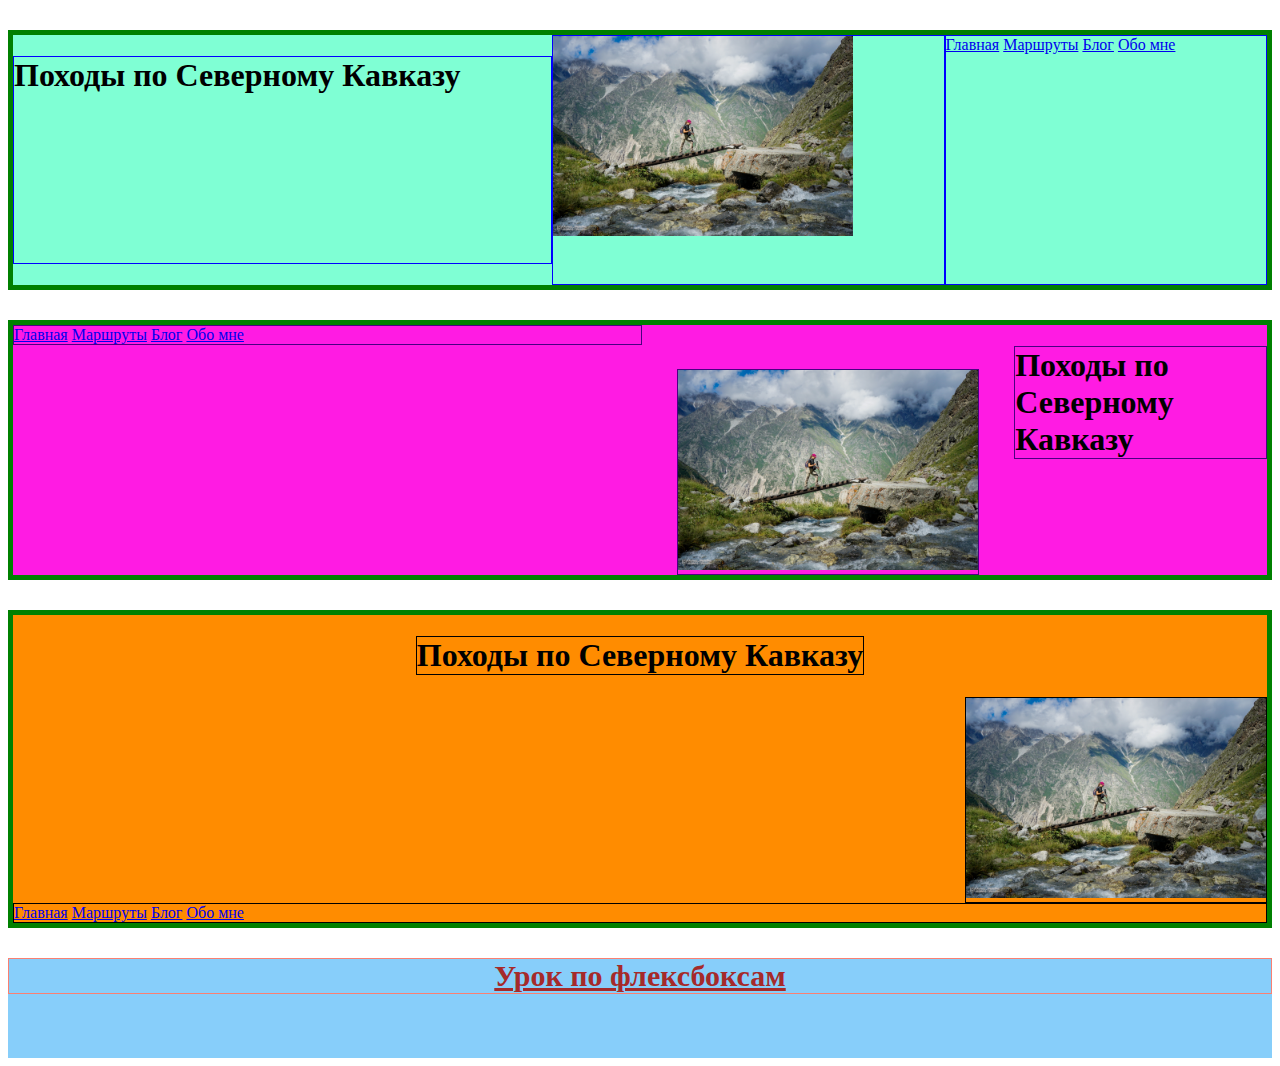
<file: index.html>
<!DOCTYPE html>
<html lang="en">

<head>
    <meta charset="UTF-8">
    <meta http-equiv="X-UA-Compatible" content="IE=edge">
    <meta name="viewport" content="width=device-width, initial-scale=1.0">
    <title>Stepic</title>
    <link rel="stylesheet" href="style.css">
</head>

<body>


    <div class="container">
        <h1>Походы по Северному Кавказу</h1>

        <div class="logo">
            <img src="img/DSC00250.jpg" alt="">
        </div>

        <div class="menu">
            <a href="index.html">Главная</a>
            <a href="index.html">Маршруты</a>
            <a href="index.html">Блог</a>
            <a href="index.html">Обо мне</a>
        </div>
    </div>

    <div class="container1">
        <h1>Походы по Северному Кавказу</h1>

        <div class="logo1">
            <img src="img/DSC00250.jpg" alt="">
        </div>

        <div class="menu1">
            <a href="index.html">Главная</a>
            <a href="index.html">Маршруты</a>
            <a href="index.html">Блог</a>
            <a href="index.html">Обо мне</a>
        </div>
    </div>

    <div class="container2">
        <h1>Походы по Северному Кавказу</h1>

        <div class="logo2">
            <img src="img/DSC00250.jpg" alt="">
        </div>

        <div class="menu2">
            <a href="index.html">Главная</a>
            <a href="index.html">Маршруты</a>
            <a href="index.html">Блог</a>
            <a href="index.html">Обо мне</a>
        </div>
    </div>

    <div class="flexbox">
        <a href="flexbox.html">Урок по флексбоксам</a>
    </div>
</body>

</html>
</file>
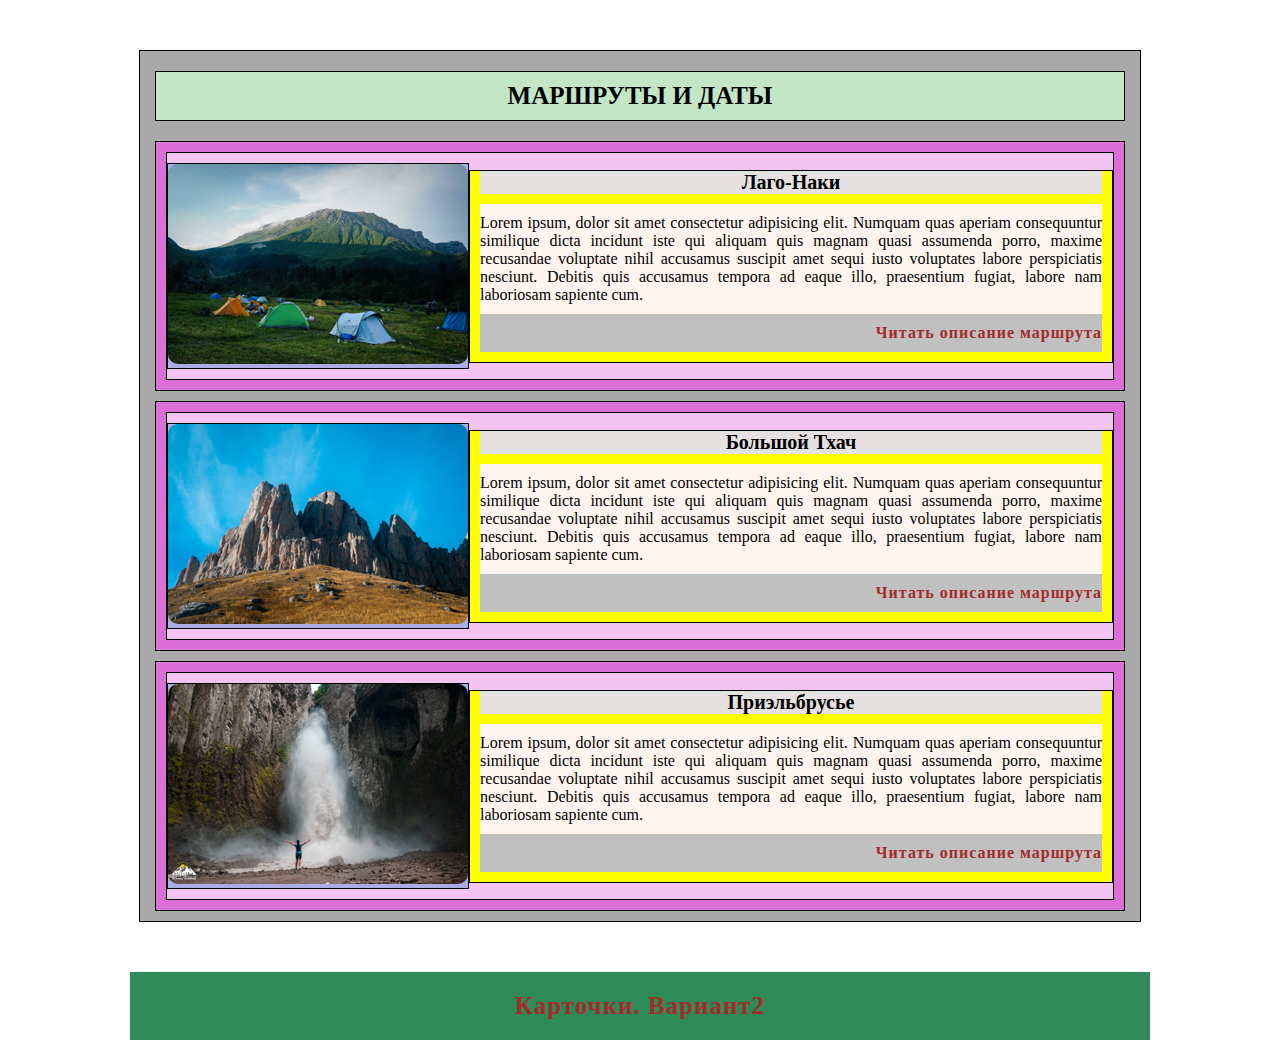
<file: card.html>
<!DOCTYPE html>
<html lang="en">

<head>
    <meta charset="UTF-8">
    <meta http-equiv="X-UA-Compatible" content="IE=edge">
    <meta name="viewport" content="width=device-width, initial-scale=1.0">
    <link rel="stylesheet" href="card.css">
    <title>Card</title>
</head>

<body>
    <div class="wrapper">
        <div class="title">Маршруты и даты</div>
        <div class="flex_container">
            <div class="card">
                <div class="card_img">
                    <img src="img/DSC03990.jpg" alt="">
                </div>
            <div class="description">
                <div class="title_card">Лаго-Наки</div>
                <div class="title_text">Lorem ipsum, dolor sit amet consectetur adipisicing elit. Numquam quas aperiam
                    consequuntur similique dicta incidunt iste qui aliquam quis magnam quasi assumenda porro, maxime
                    recusandae voluptate nihil accusamus suscipit amet sequi iusto voluptates labore perspiciatis
                    nesciunt. Debitis quis accusamus tempora ad eaque illo, praesentium fugiat, labore nam laboriosam
                    sapiente cum.</div>
                <div class="title_a">
                    <a href="#">Читать описание маршрута</a>
                </div>
            </div>
        </div>
    </div>

    <div class="flex_container">
        <div class="card">
            <div class="card_img">
                <img src="img/DSC05121.jpg" alt="">
            </div>
            <div class="description">
                <div class="title_card">Большой Тхач</div>
                <div class="title_text">Lorem ipsum, dolor sit amet consectetur adipisicing elit. Numquam quas aperiam
                    consequuntur similique dicta incidunt iste qui aliquam quis magnam quasi assumenda porro, maxime
                    recusandae voluptate nihil accusamus suscipit amet sequi iusto voluptates labore perspiciatis
                    nesciunt. Debitis quis accusamus tempora ad eaque illo, praesentium fugiat, labore nam laboriosam
                    sapiente cum.</div>
                <div class="title_a">
                    <a href="#">Читать описание маршрута</a>
                </div>
            </div>
        </div>
    </div>

    <div class="flex_container">
        <div class="card">
            <div class="card_img">
                <img src="img/DSC07059.jpg" alt="">
            </div>
            <div class="description">
                <div class="title_card">Приэльбрусье</div>
                <div class="title_text">Lorem ipsum, dolor sit amet consectetur adipisicing elit. Numquam quas aperiam
                    consequuntur similique dicta incidunt iste qui aliquam quis magnam quasi assumenda porro, maxime
                    recusandae voluptate nihil accusamus suscipit amet sequi iusto voluptates labore perspiciatis
                    nesciunt. Debitis quis accusamus tempora ad eaque illo, praesentium fugiat, labore nam laboriosam
                    sapiente cum.</div>
                <div class="title_a">
                    <a href="#">Читать описание маршрута</a>
                </div>
            </div>
        </div>
    </div>

    </div>

    <div class="card_a">
        <a href="card2.html">Карточки. Вариант2</a>
    </div>
</body>

</html>
</file>
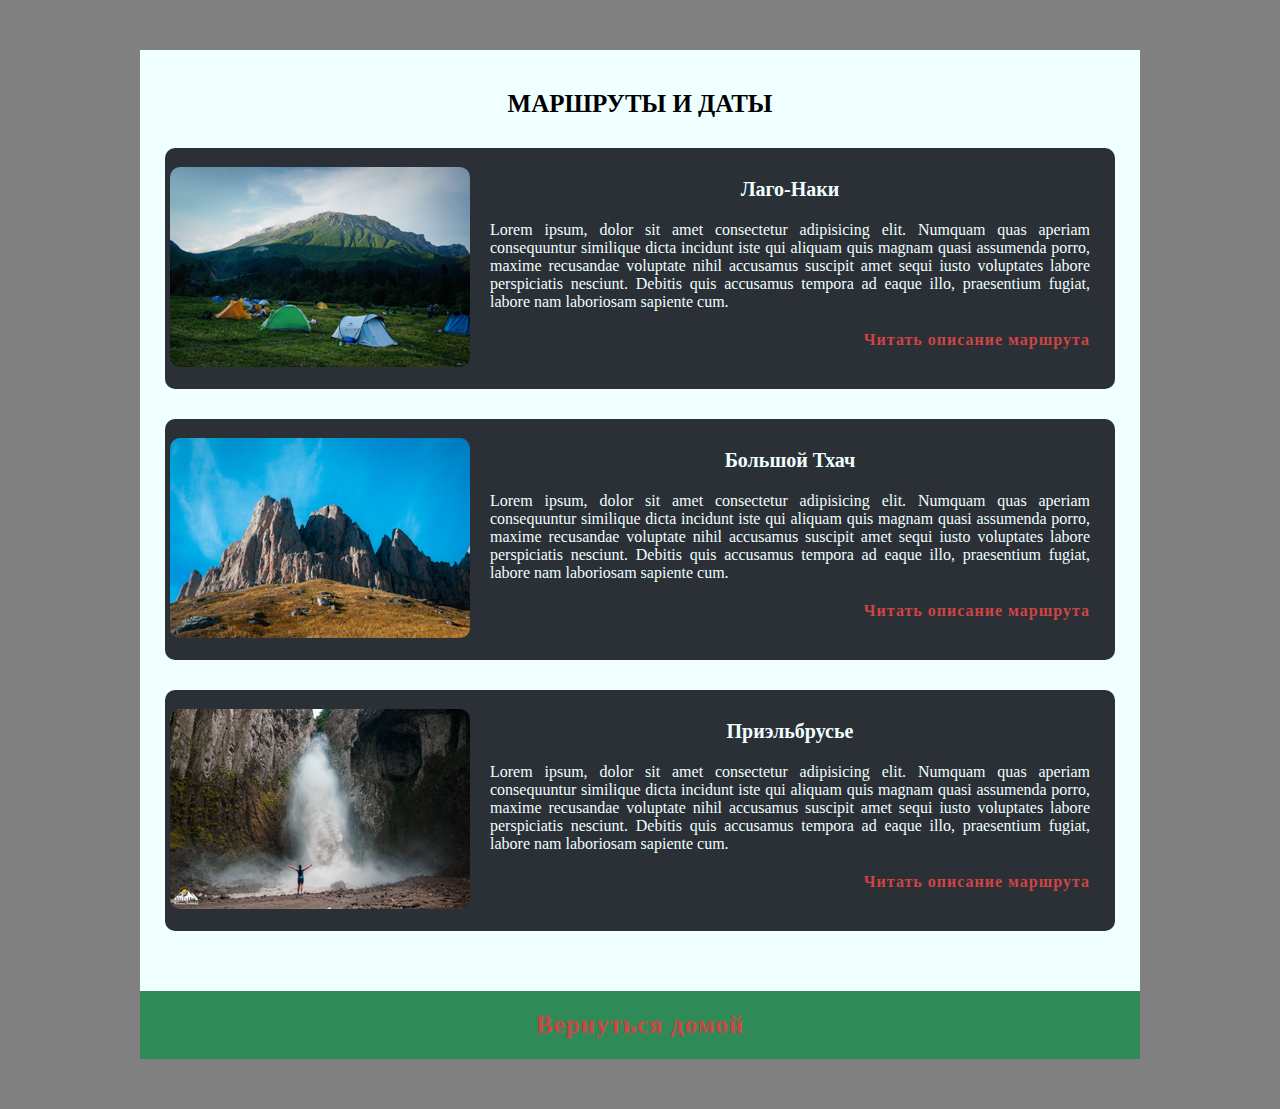
<file: card2.html>
<!DOCTYPE html>
<html lang="en">
<head>
    <meta charset="UTF-8">
    <meta http-equiv="X-UA-Compatible" content="IE=edge">
    <meta name="viewport" content="width=device-width, initial-scale=1.0">
    <title>Card2</title>
    <link rel="stylesheet" href="card2.css">
</head>

<body>
    <div class="wrapper">
        <div class="title">Маршруты и даты</div>
        <div class="flex_container">
            <div class="card">
                <div class="card_img">
                    <img src="img/DSC03990.jpg" alt="">
                </div>
            <div class="description">
                <div class="title_card">Лаго-Наки</div>
                <div class="title_text">Lorem ipsum, dolor sit amet consectetur adipisicing elit. Numquam quas aperiam
                    consequuntur similique dicta incidunt iste qui aliquam quis magnam quasi assumenda porro, maxime
                    recusandae voluptate nihil accusamus suscipit amet sequi iusto voluptates labore perspiciatis
                    nesciunt. Debitis quis accusamus tempora ad eaque illo, praesentium fugiat, labore nam laboriosam
                    sapiente cum.</div>
                <div class="title_a">
                    <a href="#">Читать описание маршрута</a>
                </div>
            </div>
        </div>
    </div>

    <div class="flex_container">
        <div class="card">
            <div class="card_img">
                <img src="img/DSC05121.jpg" alt="">
            </div>
            <div class="description">
                <div class="title_card">Большой Тхач</div>
                <div class="title_text">Lorem ipsum, dolor sit amet consectetur adipisicing elit. Numquam quas aperiam
                    consequuntur similique dicta incidunt iste qui aliquam quis magnam quasi assumenda porro, maxime
                    recusandae voluptate nihil accusamus suscipit amet sequi iusto voluptates labore perspiciatis
                    nesciunt. Debitis quis accusamus tempora ad eaque illo, praesentium fugiat, labore nam laboriosam
                    sapiente cum.</div>
                <div class="title_a">
                    <a href="#">Читать описание маршрута</a>
                </div>
            </div>
        </div>
    </div>

    <div class="flex_container" id="child">
        <div class="card">
            <div class="card_img">
                <img src="img/DSC07059.jpg" alt="">
            </div>
            <div class="description">
                <div class="title_card">Приэльбрусье</div>
                <div class="title_text">Lorem ipsum, dolor sit amet consectetur adipisicing elit. Numquam quas aperiam
                    consequuntur similique dicta incidunt iste qui aliquam quis magnam quasi assumenda porro, maxime
                    recusandae voluptate nihil accusamus suscipit amet sequi iusto voluptates labore perspiciatis
                    nesciunt. Debitis quis accusamus tempora ad eaque illo, praesentium fugiat, labore nam laboriosam
                    sapiente cum.</div>
                <div class="title_a">
                    <a href="#">Читать описание маршрута</a>
                </div>
            </div>
        </div>
    </div>

    <div class="card_a">
        <a href="index.html" target="_blank">Вернуться домой</a>
    </div>

</body>
</html>
</file>
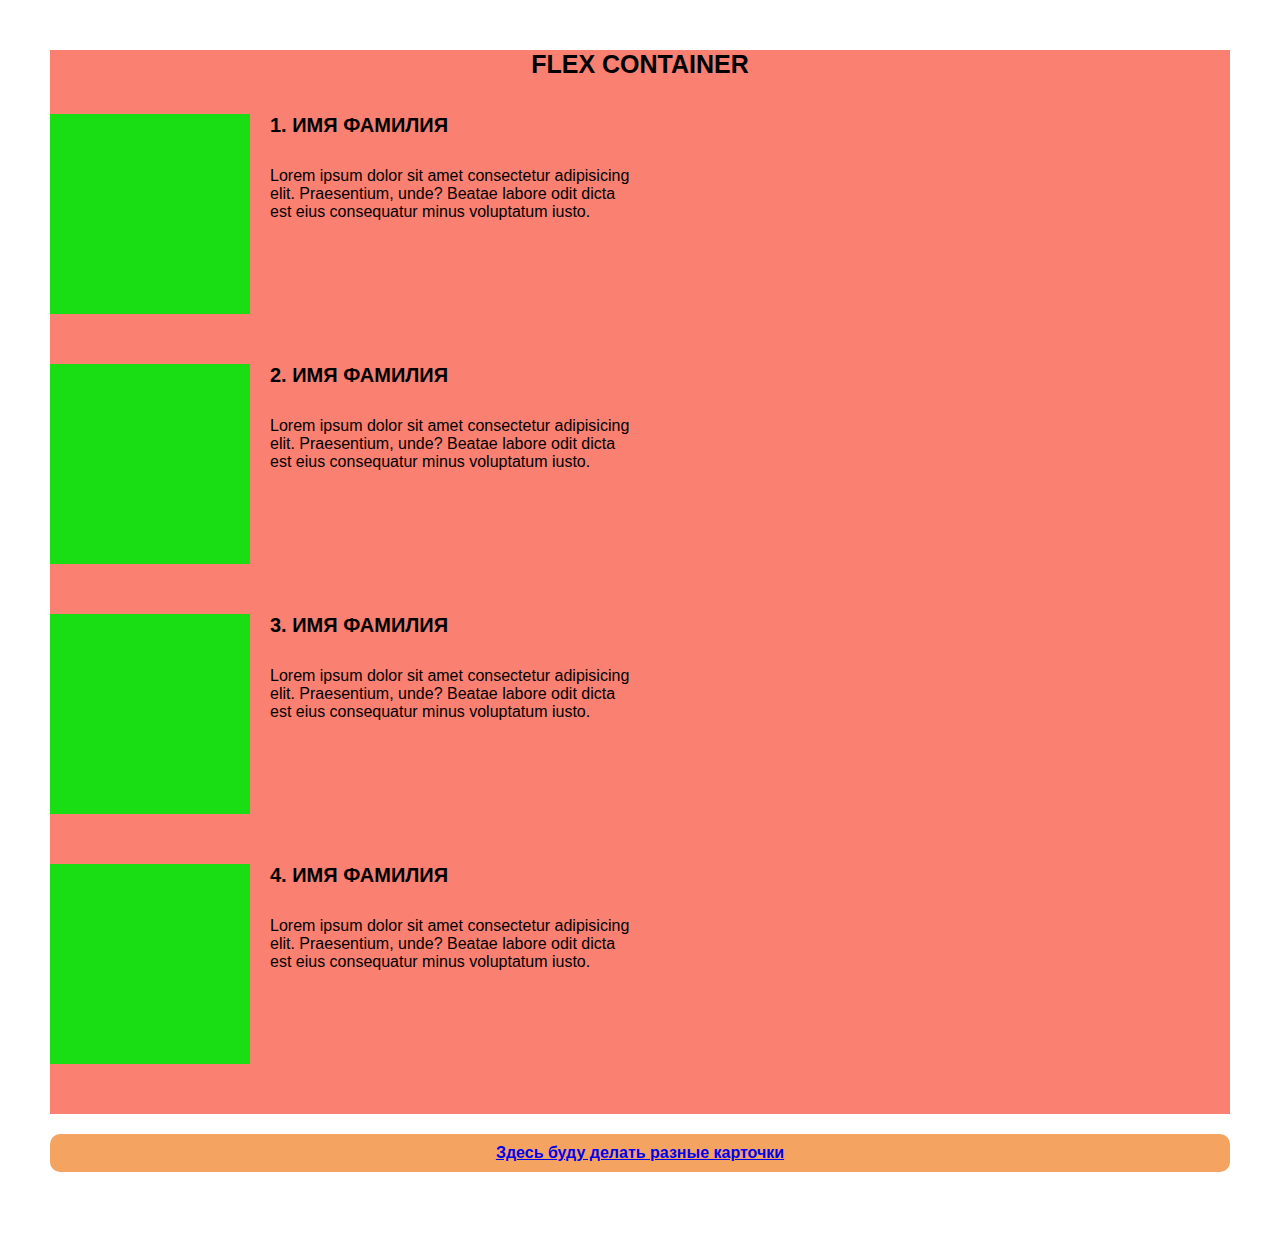
<file: flexbox.html>
<!DOCTYPE html>
<html lang="en">

<head>
    <meta charset="UTF-8">
    <meta http-equiv="X-UA-Compatible" content="IE=edge">
    <meta name="viewport" content="width=device-width, initial-scale=1.0">
    <title>Flexbox</title>
    <link rel="stylesheet" href="flexbox.css">
</head>

<body>
    <div class="wrapper">
        <div class="title">Flex Container</div>
        <div class="flex_container">
            <div class="flex_element">
                <div class="avatar"></div>
                <div class="description">
                    <div class="desc_title">1. Имя Фамилия</div>
                    <div class="desc_text">Lorem ipsum dolor sit amet consectetur adipisicing elit.
                        Praesentium, unde? Beatae labore odit dicta est eius consequatur minus voluptatum iusto.</div>
                </div>
            </div>

            <div class="flex_container">
                <div class="flex_element">
                    <div class="avatar"></div>
                    <div class="description">
                        <div class="desc_title">2. Имя Фамилия</div>
                        <div class="desc_text">Lorem ipsum dolor sit amet consectetur adipisicing elit.
                            Praesentium, unde? Beatae labore odit dicta est eius consequatur minus voluptatum iusto.
                        </div>
                    </div>
                </div>
            </div>

            <div class="flex_container">
                <div class="flex_element">
                    <div class="avatar"></div>
                    <div class="description">
                        <div class="desc_title">3. Имя Фамилия</div>
                        <div class="desc_text">Lorem ipsum dolor sit amet consectetur adipisicing elit.
                            Praesentium, unde? Beatae labore odit dicta est eius consequatur minus voluptatum iusto.
                        </div>
                    </div>
                </div>
            </div>

            <div class="flex_container">
                <div class="flex_element">
                    <div class="avatar"></div>
                    <div class="description">
                        <div class="desc_title">4. Имя Фамилия</div>
                        <div class="desc_text">Lorem ipsum dolor sit amet consectetur adipisicing elit.
                            Praesentium, unde? Beatae labore odit dicta est eius consequatur minus voluptatum iusto.
                        </div>
                    </div>
                </div>
            </div>
        </div>
    </div>

    <div class="card">
        <a href="card.html">Здесь буду делать разные карточки</a>
    </div>
</body>

</html>
</file>
<file: style.css>
img {
    width: 300px;
    
}

.container {
    /* задаю цвет всему контейнеру */
    background: aquamarine;
    /* контейнер по центру сверху и снизу по 50px */
    margin: 30px auto ;
    border: 5px solid green;
    /* располагаем элементы в линию */
    display: flex;
    /* располагаем флекс-элемнты по центру */
    justify-content: center;
    /* задаем высоту всему контейнеру */
    height: 250px;
    /* выравниваем флекс элементы внутри контейнера в перпендикулярном направлении
    Двигаем блоки внутри родительского контейнера*/
    /* align-items:center; */
    /* перенос элементов на новую строку при уменьшении ширины экрана */
    /* flex-wrap: wrap; */
    /* задает направление осей в контейнере */
    /* flex-direction: column; */

  
}
.container h1 {
    background: aquamarine;
    border: 1px solid blue;
    /* разрешаю элементу вытягиваться по всему сводобному пространству */
    flex-grow: 1;
    /* при сужении контейнера указываю как себя вести
    по умолчанию стоит 1 */
    flex-shrink: 0;
}

.menu {
    background: aquamarine;
    border: 1px solid blue;
     /* разрешаю элементу вытягиваться по всему сводобному пространству
     по умолчанию стоит 0 */
    flex-grow: 1;
    
}

.logo {
    background: aquamarine;
    border: 1px solid blue;
     /* разрешаю элементу вытягиваться по всему сводобному пространству */
    flex-grow: 1;
}







.container1 {
    background: rgb(255,27, 227);
    /* задаю высоту контейнера */
    height: 250px;
    display: block;
    border: 5px solid green;
    display: flex;
    /* флекс элементы распределились по ширине контейнера */
    justify-content: space-between;
    align-items: center;
    /* располагаем элемнты в столбик */
    /* flex-direction: column; */
    /* flex-shrink: 0; */
}


.container1 h1 {
    background: rgb(255,27, 227);
    border: 1px solid indigo;
    /* меняем последовательность флекс-элементов */
    order: 3;
    flex-basis: 20%;
    /* раполагаем элент между 2мя элентами */
    align-self: baseline;
    
}

.menu1 {
    background: rgb(255,27, 227);
    border: 1px solid indigo;
    order: 1;
    /* элемент занял 50% от родительского блока */
    flex-basis: 50%;
    /* прижимаем элемент к верху контейнера */
    align-self: flex-start;
    
}

.logo1 {
    background: rgb(255,27, 227);
    border: 1px solid indigo;
    order: 2;
    /* Прижимаем элемент к низу контейнера */
    align-self: flex-end;
}




.container2 {
    /* не задаю высоту в этом контейнере */
    background: darkorange;
    margin: 30px auto;
    border: 5px solid green;
    /* height: 200px; */
    display: flex;
    /* разместили элементы в колонку поменяли расположение с конца */
    flex-direction: column;
    /* задали значение в конуе контейнера */
    align-items: flex-end;

}

.container2 h1 {
    background: darkorange;
    border: 1px solid black;
    /* рапологаем элент по центру контейнера */
    align-self: center;
   
}

.menu2 {
    background: darkorange;
    border: 1px solid black;
    /* располагаем элемент по всей ширине контейнера */
    align-self:stretch;
    /* задаем расположение элемента внизу контейнера */
    order: 3;
}

.logo2 {
    background: darkorange;
    border: 1px solid black;
   
}

.flexbox {
    background: lightskyblue;
    height: 100px;
    
}

.flexbox a {
    color: brown;
    font-weight: bolder;
    font-size: 30px;
    display: flex;
    justify-content: center;
    border: 1px solid salmon;
}
</file>
<file: card.css>
body {
    margin: 0;
    padding: 0;
}

.wrapper {
    max-width: 1000px;
    margin: 50px auto;
    background: darkgray;
    border: 1px solid black;
}

.title {
    background: rgb(194, 230, 198);
    border: 1px solid black;
    margin: 20px 15px;
    padding: 10px 0px;
    text-align: center;
    font-size: 25px;
    font-weight: 700;
    text-transform: uppercase;
}

.flex_container {
    background: orchid;
    border: 1px solid black;
    margin: 10px 15px;
    padding: 10px;
    /* изначальное состояние */
    display: block;
}

.card {
    background: rgb(243, 195, 241);
    border: 1px solid black;
    padding: 10px 0px;
    display: flex;
    /* задала положение элементов карты по центру */
    align-items: center;
}

img {
    border-radius: 10px;
    /* background: bisque; */
}

.card_img {
    background: rgb(172, 172, 231);
    border: 1px solid black;
}

.description {
    background: yellow;
    border: 1px solid black;
    padding: 0 10px 10px 10px;
}

.title_card {
    background: rgb(230, 225, 225);
    font-size: 20px;
    font-weight: 600;
    /* text-align: right; */
    text-align: center;
    margin-bottom: 10px;
}

.title_text {
    background: seashell;
    padding: 10px 0px;
    text-align: justify;
}

.title_a {
    background: silver;
    padding: 10px 0;
    font-size: 16px;
    font-weight: 700;
    text-align: right;
}

a {
    text-decoration: none;
    color: brown;
    /* border: 1px solid red;    */
    letter-spacing: 1px;

}

a:hover {
 background-color: blanchedalmond;
 border-radius: 10px;
 padding: 5px;
}

.card_a {
    background: seagreen;
    padding: 20px 10px;
    max-width: 1000px;
    margin: 10px auto;
    font-size: 25px;
    font-weight: 600;
    text-align: center;
}

@media screen and (max-width: 768px) {
    .wrapper {
        min-width: 400px;
    }
    .card_img {
        align-items: center;
    }

    .card {
        display: flex;
        flex-direction: column;
        /* min-width: 400px; */  
    }

    .title_a {
        text-align: center;
    }
}

@media screen and (max-width: 420px) {
    
}
</file>
<file: card2.css>
body {
    margin: 0;
    padding: 0;
    background: gray;
}

.wrapper {
    max-width: 1000px;
    margin: 50px auto;
    background: azure;
    /* border: 1px solid black; */
}

.title {
    /* background: rgb(194, 230, 198); */
    /* border: 1px solid black; */
    margin: 10px 15px;
    padding: 40px 0px 10px;
    text-align: center;
    font-size: 25px;
    font-weight: 700;
    text-transform: uppercase;
}

.flex_container {
    /* background: orchid; */
    /* border: 1px solid black; */
    margin: 10px 15px;
    padding: 10px ;
    /* изначальное состояние */
    display: block;
}

.card {
    background: rgb(42, 48, 54);
    /* border: 1px solid black; */
    border-radius: 10px;
    padding: 15px 5px;
    display: flex;
    /* задала положение элементов карты по центру */
    align-items: center;
}

img {
    border-radius: 10px;
    /* background: bisque; */
}

.card_img {
    /* background: rgb(172, 172, 231);
    border: 1px solid black; */
}

.description {
    /* background: yellow; */
    /* border: 1px solid black; */
    padding: 15px 0px;
}

.title_card {
    /* background: rgb(230, 225, 225); */
    font-size: 20px;
    font-weight: 600;
    /* text-align: right; */
    text-align: center;
    margin-bottom: 10px;
    color: azure;
}

.title_text {
    /* background: seashell; */
    padding: 10px 20px;
    text-align: justify;
    color: azure;
}

.title_a {
    /* background: silver; */
    padding: 10px 20px;
    font-size: 16px;
    font-weight: 700;
    text-align: right;
}

a {
    text-decoration: none;
    color: rgb(209, 68, 68);
    /* border: 1px solid red;    */
    letter-spacing: 1px;

}

a:hover {
 background-color: azure;
 border-radius: 10px;
 padding: 5px;
}

.card_a {
    background: seagreen;
    padding: 20px 10px;
    max-width: 1000px;
    margin: 10px auto;
    font-size: 25px;
    font-weight: 600;
    text-align: center;
}

/* сделала отступ снизу от последнего контейнера */
#child {
    margin-bottom: 50px;
}

@media screen and (max-width: 768px) {
    .wrapper {
        min-width: 400px;
    }
    .card_img {
        align-items: center;
    }

    .card {
        display: flex;
        flex-direction: column;
        /* min-width: 400px; */  
    }

    .title_a {
        text-align: center;
    }
}

@media screen and (max-width: 420px) {
    
}
</file>
<file: flexbox.css>
body {
    margin: 0;
    padding: 50px;
    /* скрыть прокрутку */
    /* overflow: hidden; */
    font-family: -apple-system, BlinkMacSystemFont, 'Segoe UI', Roboto, Oxygen, Ubuntu, Cantarell, 'Open Sans', 'Helvetica Neue', sans-serif;
}

.wrapper {
    margin: 0 auto;
    text-align: center;
    background-color: salmon;
    max-width: 1200px;
}

/* Задаю значение заголовкам */
.title {
    /* заглавные буквы */
    text-transform: uppercase;
    font-size: 25px;
    font-weight: 700;
    margin: 0 0 35px 0;
}

.flex_container {
    display: flex;
    flex-wrap: wrap;
}

.flex_element {
    display: flex;
    flex-basis: 50%;
    margin: 0 0 50px 0;
}

/* свойства квадрата */
.avatar {
    width: 200px;
    height: 200px;
    background-color: #1ade14;
    /* запрещаем квадрату сужаться */
    flex-shrink: 0;
}

/* задаем свойства названию */
.desc_title {
    text-align: left;
    text-transform: uppercase;
    font-weight: 700;
    font-size: 20px;
    padding: 0 0 0 20px;
}

.desc_text {
    text-align: left;
    padding: 0 0 0 20px;
    margin: 30px 0 0 0;
}

.card {
    background: sandybrown;
    margin: 20px auto;
    padding: 10px 0px;
    max-width: 1200px ;
    font-weight: 700;
    text-align: center;
    border-radius: 10px;
}

@media (max-width: 775px) {
    .flex_element {
        flex-wrap: wrap;
        justify-content: center;
    }

    .flex_container {
        justify-content: center;
    }

    .desc_title, .desc_text {
        text-align: center;
    }
    
}
</file>
